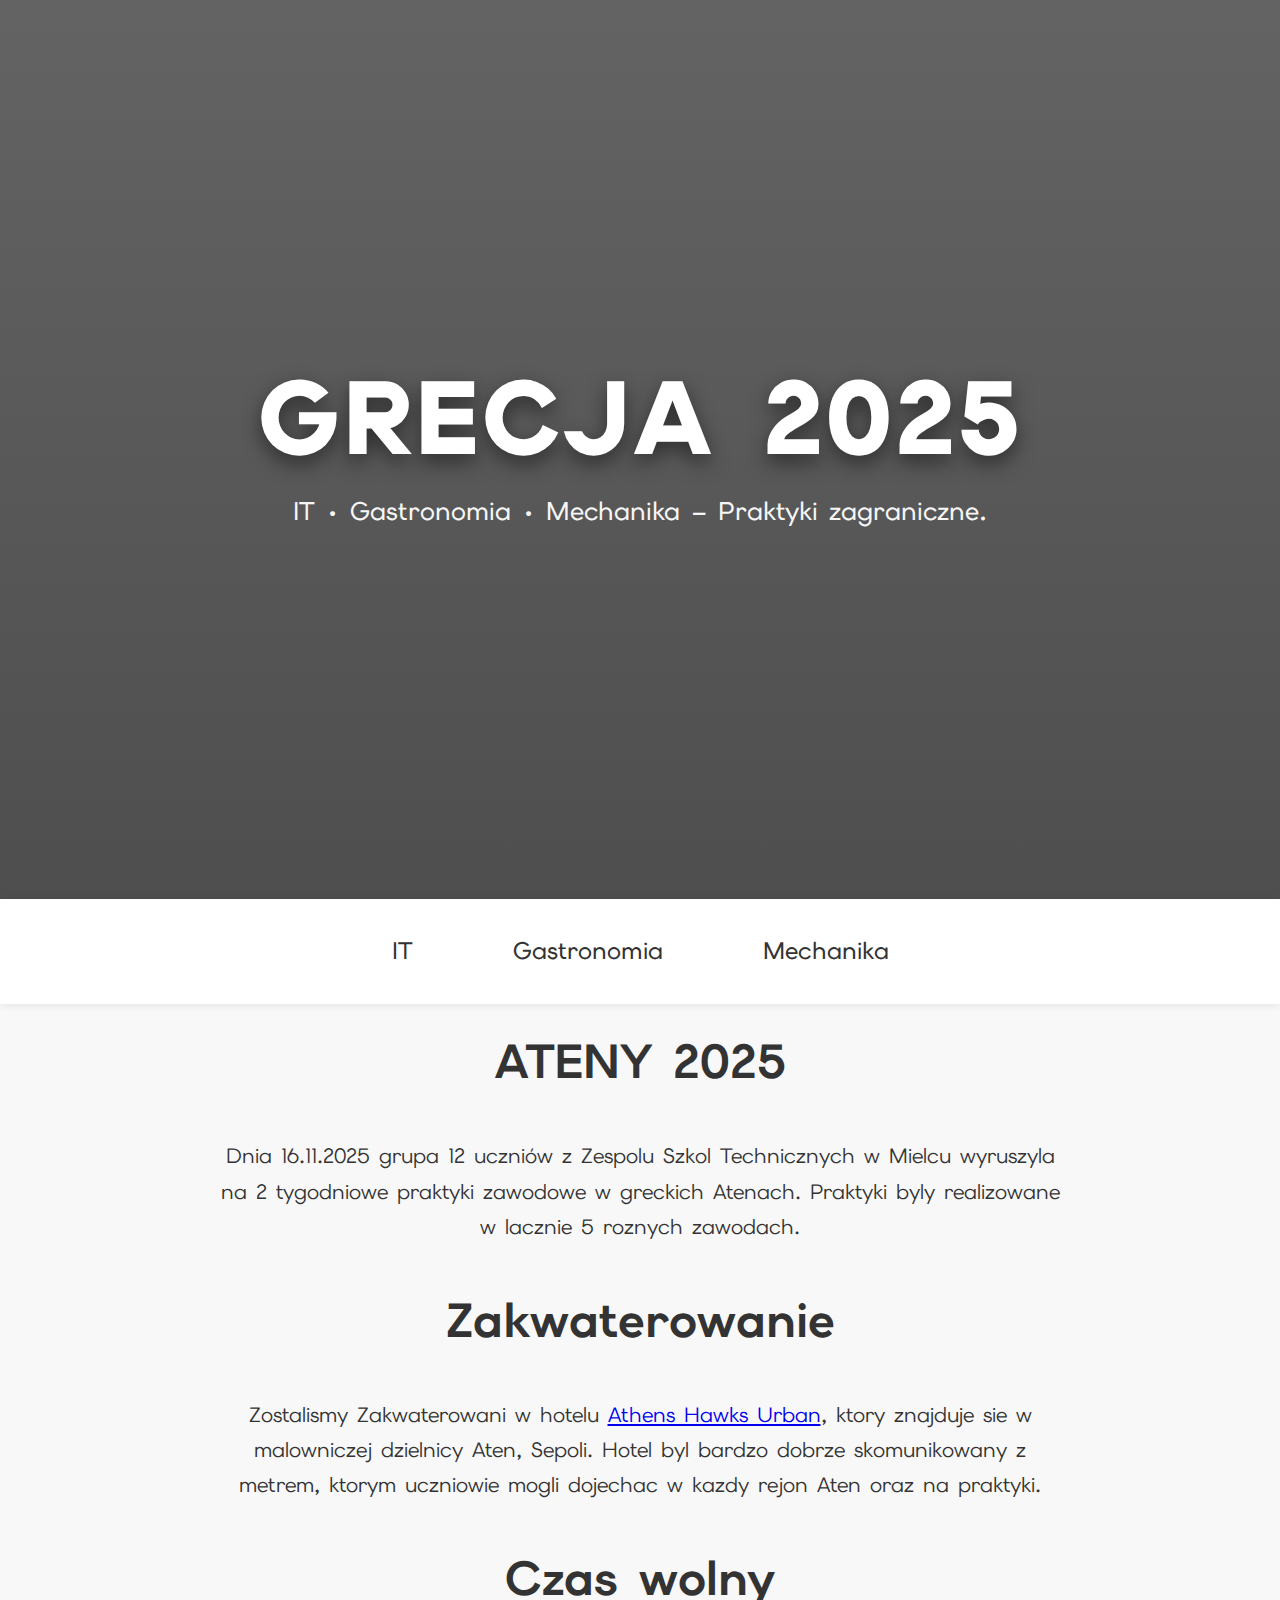
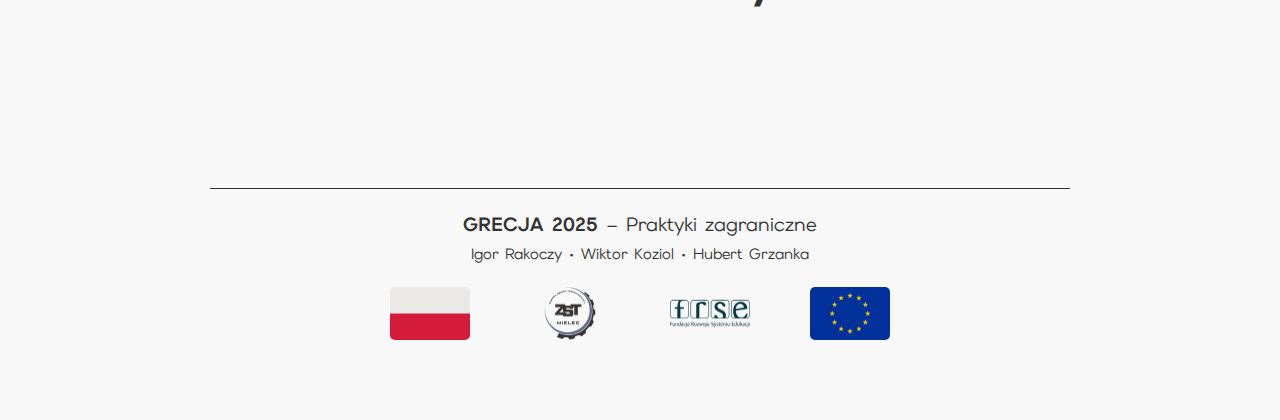
<file: index.html>
<!DOCTYPE html>
<html lang="pl">
<head>
    <meta charset="UTF-8">
    <meta name="viewport" content="width=device-width, initial-scale=1.0">
    <title>GRECJA 2025</title>
    <link rel="preconnect" href="https://fonts.googleapis.com">
    <link rel="preconnect" href="https://fonts.gstatic.com" crossorigin>
    <link rel="icon" href="img/grecja_flaga.png">
    <link rel="stylesheet" href="styles/indexStyle.css">
    <link href="https://fonts.googleapis.com/css2?family=Elms+Sans:ital,wght@0,100..900;1,100..900&display=swap" rel="stylesheet">
</head>
<body>
    <section class="parallax-hero">
        <div class="parallax-bg" id="parallaxBg"></div>
        <div class="hero-content" id="heroContent">
            <h1>GRECJA 2025</h1>
            <p>IT • Gastronomia • Mechanika – Praktyki zagraniczne.</p>
        </div>
    </section>
    <nav>
        <ul>
            <li><a href="pages/it.html">IT</a>
            </li>
            <li><a href="pages/gastro.html">Gastronomia</a>
            </li>
            <li><a href="pages/mechanic.html">Mechanika</a>
            </li>
        </ul>
    </nav>
    <div class="content">
        <p>
            <strong id="caption">ATENY 2025</strong>
        </p><br>
        <div>
            <p>
                Dnia 16.11.2025 grupa 12 uczniów z Zespolu Szkol Technicznych w Mielcu wyruszyla na 2 tygodniowe praktyki
                zawodowe w greckich Atenach. Praktyki byly realizowane w lacznie 5 roznych zawodach.
            </p><br>
        </div>
        <p>
            <strong id="caption">Zakwaterowanie</strong>
        </p><br>
        <div>
            <p>
                Zostalismy Zakwaterowani w hotelu <a href="https://www.athenshawksurban.com/">Athens Hawks Urban</a>, ktory
                znajduje sie w malowniczej dzielnicy Aten, Sepoli. Hotel byl bardzo dobrze skomunikowany z metrem,
                ktorym uczniowie mogli dojechac w kazdy rejon Aten oraz na praktyki.
            </p><br>
        </div>
        <p>
            <strong id="caption">Czas wolny</strong>
        </p><br>
        <div>
            <p>
                
            </p><br>
        </div>
    </div>
    <div class="footer">
        <div class="footerLine"></div>
        <p><strong>GRECJA 2025</strong> – Praktyki zagraniczne</p>
        <p class="authors">Igor Rakoczy • Wiktor Koziol • Hubert Grzanka</p>
        <div class="footerPhotosContainer">
            <img src="img/Flag_of_Poland_(normative).svg.png" alt="Polish flag" id="pol">
            <img src="img/logo_zst.png" alt="" id="zst">
            <img src="img/FRSEV2.png" alt="FRSE" id="frse">
            <img src="img/Flag_of_Europe.svg.png" alt="european flag" id="euro">
        </div>
    <script>
        const stickyHeader = document.getElementById('stickyHeader');
        const heroSection  = document.querySelector('.parallax-hero');
        const heroContent  = document.getElementById('heroContent');
        const parallaxBg   = document.getElementById('parallaxBg');
        const zst = document.getElementById("zst");
        const frse = document.getElementById("frse");
        const euro = document.getElementById("euro");
        const pol = document.getElementById("pol");

        
        zst.addEventListener("click", () => {
            window.open("https://zstmielec.pl/", '_blank');
        });

        euro.addEventListener("click", () => {
            window.open("https://european-union.europa.eu/index_en", '_blank');
        });
        pol.addEventListener("click", () => {
            window.open("https://www.gov.pl/", '_blank');
        });

        frse.addEventListener("click", () => {
            window.open("https://www.frse.org.pl/", '_blank');
        });

        function update() {
            const scroll = window.pageYOffset;
            const height = heroSection.offsetHeight;

            // Parallax
            parallaxBg.style.transform = `translateY(${scroll * 0.5}px)`;

            // Znikanie dużego tytułu
            const scale = Math.max(0.4, 1 - scroll / height);
            heroContent.style.transform = `scale(${scale})`;
            heroContent.style.opacity = 1 - scroll / height;
        }

        window.addEventListener('scroll', update);
        window.addEventListener('load', update);
        window.addEventListener('resize', update);
        setTimeout(update, 100); // na wszelki wypadek
    </script>
</body>
</html>
</file>
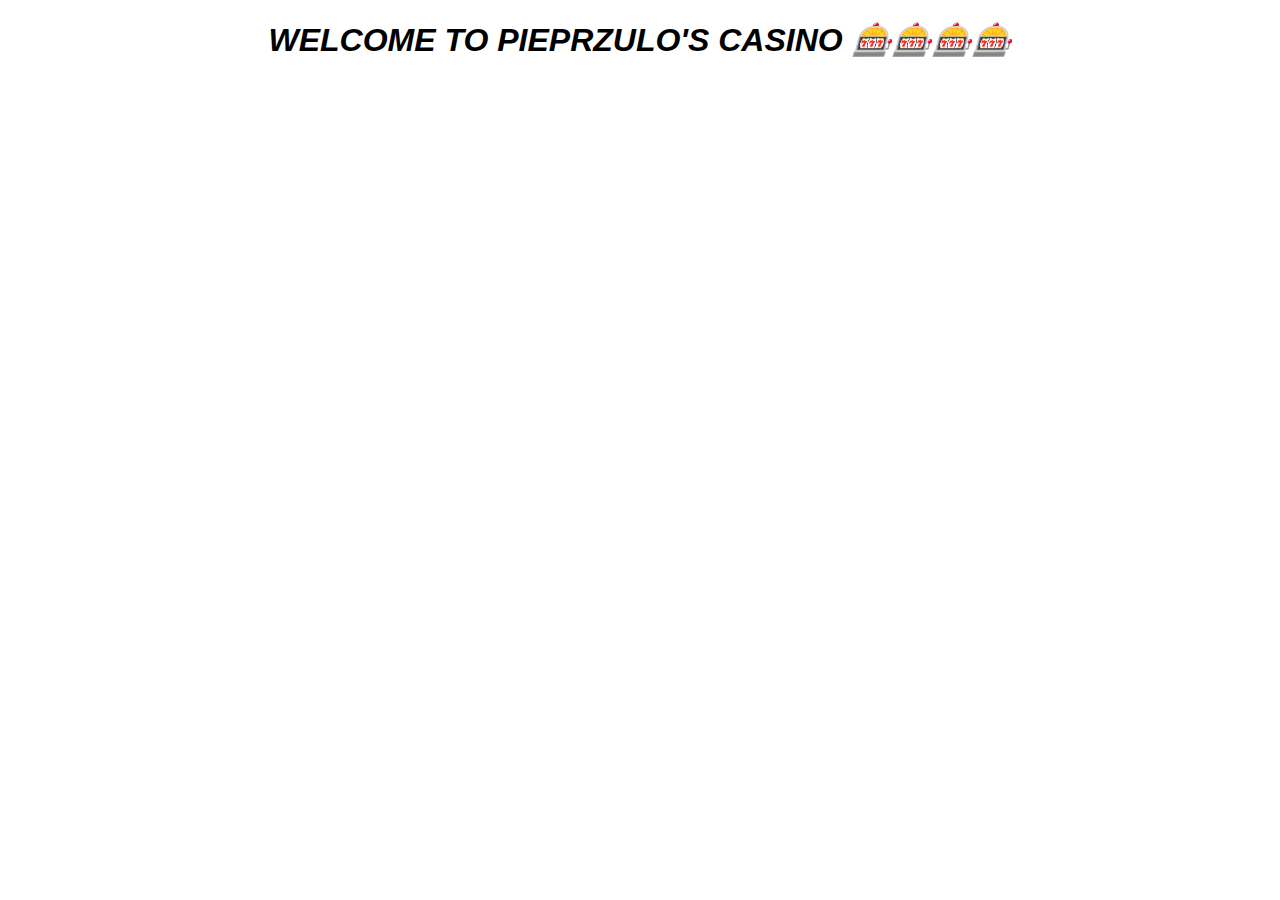
<file: img/kas.html>
<!DOCTYPE html>
<html lang="en">
<head>
    <meta charset="UTF-8">
    <meta name="viewport" content="width=device-width, initial-scale=1.0">
    <title>Dr Pepper Casino</title>
    <link rel="icon" href="https://hotemoji.com/images/dl/5/slot-machine-emoji-by-twitter.png">
    <style>
        h1 {
            text-align: center;
            font-family: 'Gill Sans', 'Gill Sans MT','Trebuchet MS', sans-serif;
            letter-spacing: 2%;

        }
    </style>
</head>
<body>
    <h1><i>WELCOME TO PIEPRZULO'S CASINO 🎰🎰🎰🎰</i></h1>
</body>
</html>
</file>
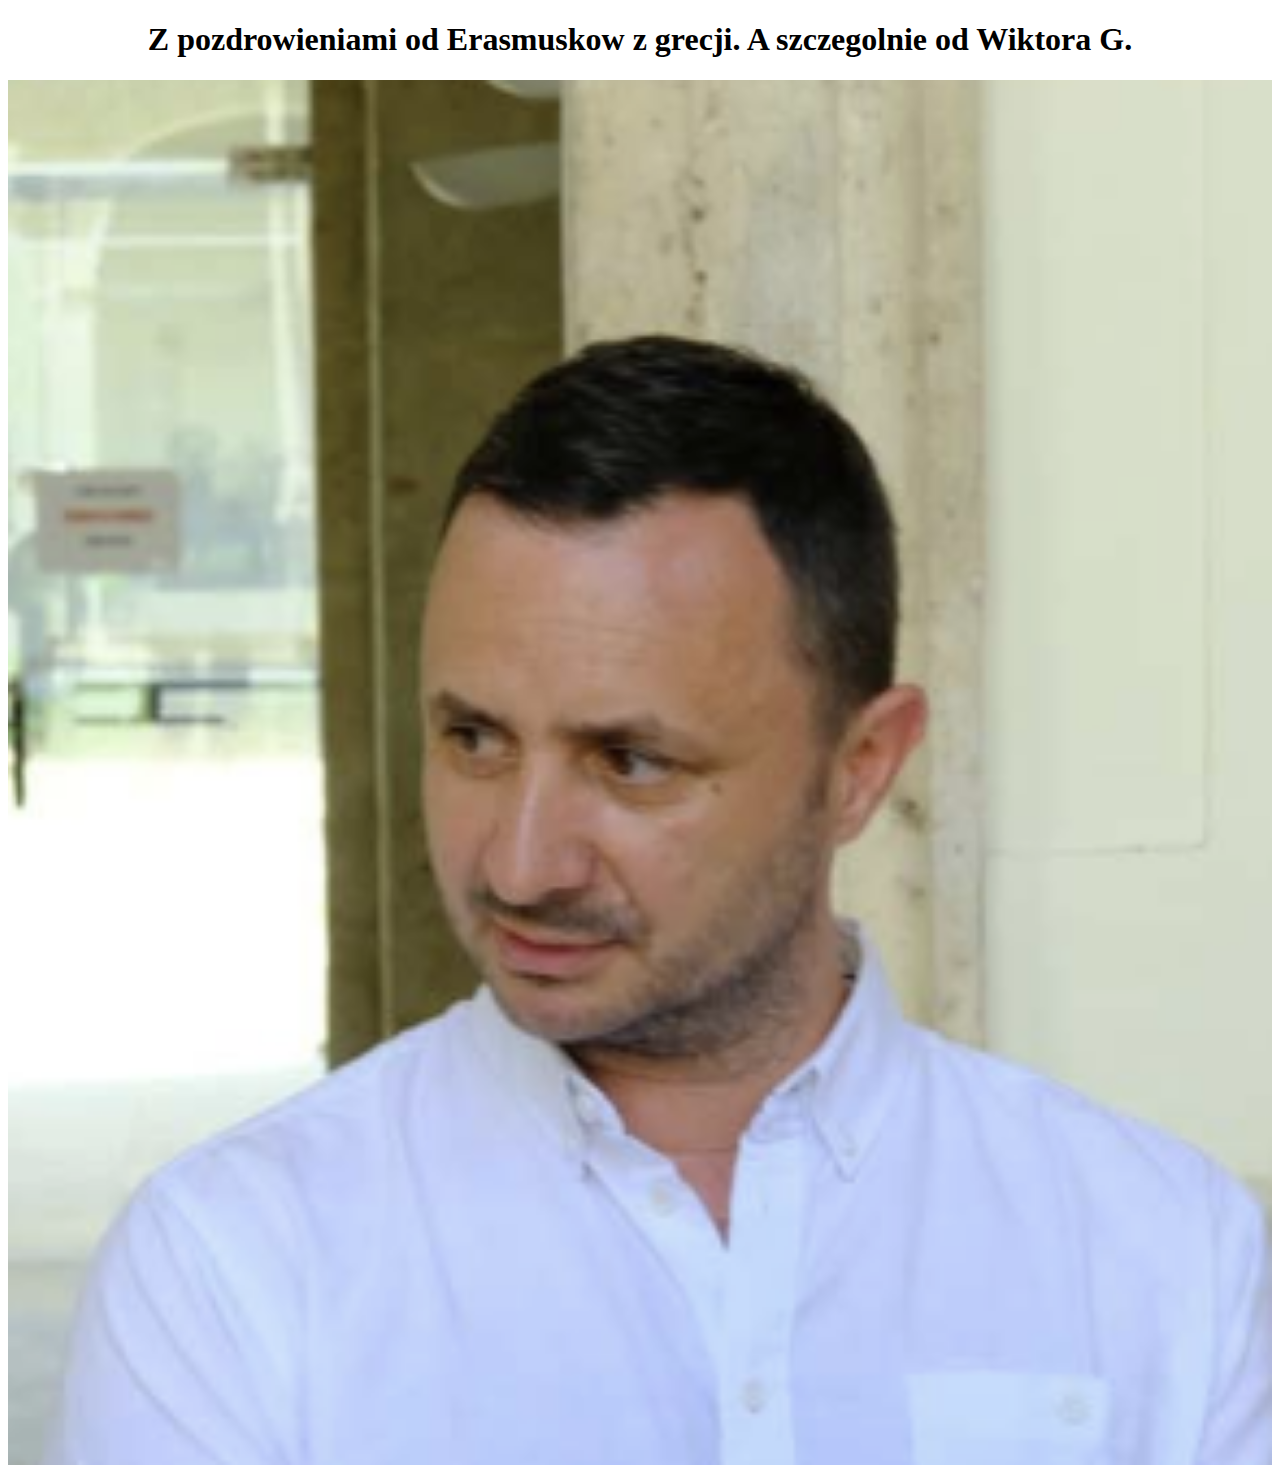
<file: img/pieprzulo.html>
<!DOCTYPE html>
<html lang="en">
<head>
    <meta charset="UTF-8">
    <meta name="viewport" content="width=device-width, initial-scale=1.0">
    <title>Document</title>
    <style>
        h1 {
            text-align: center;
        }
    </style>
</head>
<body>
    <h1>Z pozdrowieniami od Erasmuskow z grecji. A szczegolnie od Wiktora G.</h1>
    <img src="pieprzulo.png" alt="" width="100%" height="10%">
</body>
</html>
</file>
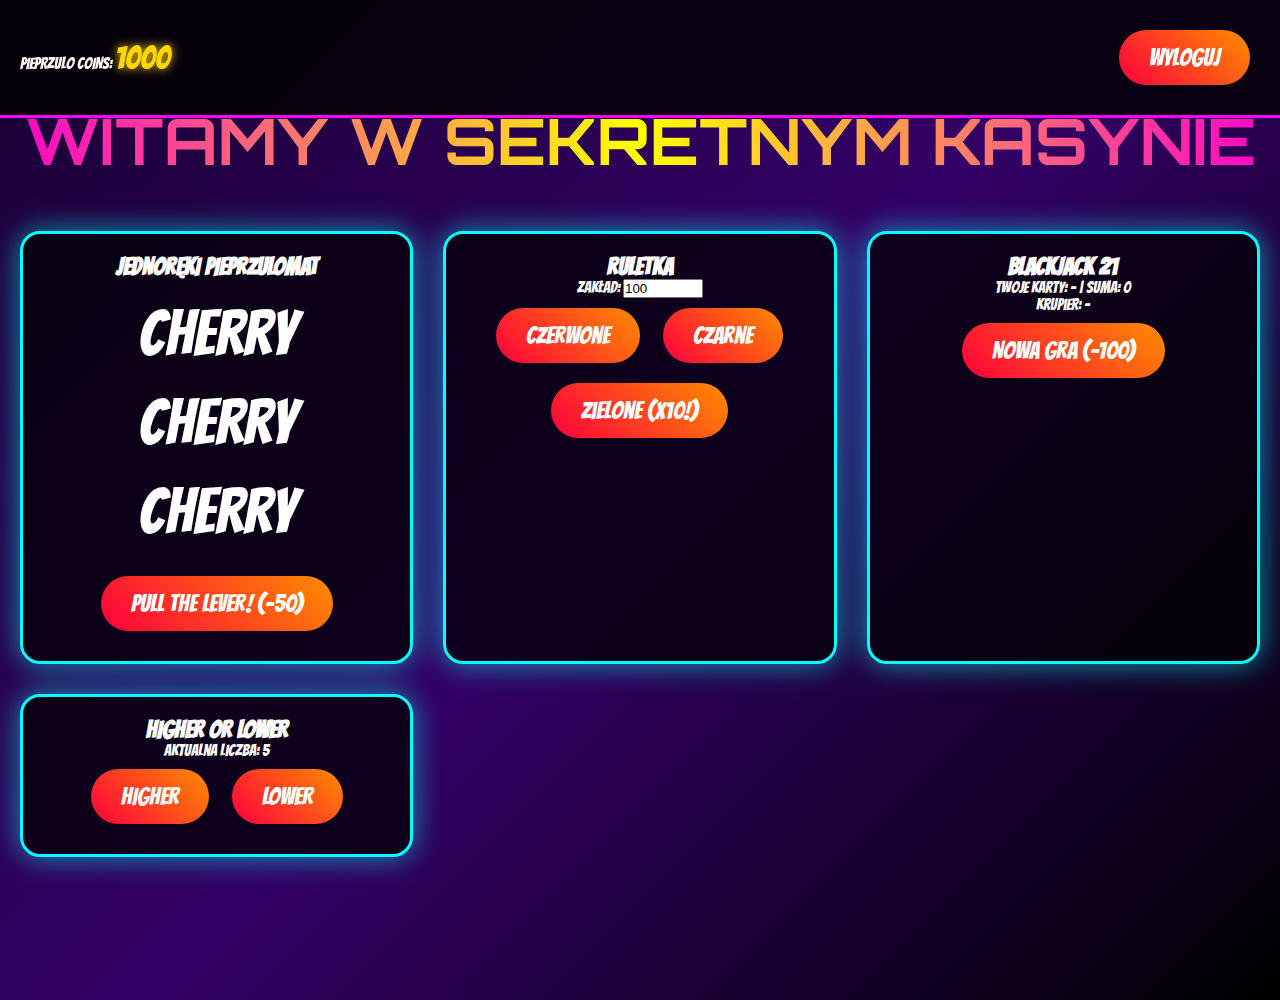
<file: img/truekas.html>
<!DOCTYPE html>
<html lang="pl">
<head>
    <meta charset="UTF-8">
    <meta name="viewport" content="width=device-width, initial-scale=1.0">
    <title>PIEPRZULO CASINO – TAJNE GRY</title>
    <link href="https://fonts.googleapis.com/css2?family=Bangers&family=Orbitron:wght@900&display=swap" rel="stylesheet">
    <style>
        * { margin:0; padding:0; box-sizing:border-box; }
        body {
            min-height: 100vh;
            background: linear-gradient(135deg, #1a0033, #330066, #000);
            color: #fff;
            font-family: 'Bangers', cursive;
            text-align: center;
            overflow-x: hidden;
        }
        header {
            padding: 20px;
            background: rgba(0,0,0,0.8);
            position: fixed;
            top: 0; left: 0; right: 0;
            z-index: 100;
            display: flex;
            justify-content: space-between;
            align-items: center;
            border-bottom: 3px solid #ff00ff;
        }
        #saldo {
            font-size: 2rem;
            color: #ffd700;
            text-shadow: 0 0 10px gold;
        }
        h1 {
            font-family: 'Orbitron', sans-serif;
            font-size: 4rem;
            background: linear-gradient(90deg, #ff00cc, #ffff00, #ff00cc);
            -webkit-background-clip: text;
            background-clip: text;
            -webkit-text-fill-color: transparent;
            margin: 100px 0 30px;
        }
        .games {
            display: grid;
            grid-template-columns: repeat(auto-fit, minmax(300px, 1fr));
            gap: 30px;
            padding: 20px;
            max-width: 1400px;
            margin: 0 auto;
        }
        .game-card {
            background: rgba(0,0,0,0.7);
            border-radius: 20px;
            padding: 20px;
            border: 3px solid #00ffff;
            box-shadow: 0 0 30px rgba(0,255,255,0.6);
            transition: all 0.4s;
        }
        .game-card:hover { transform: scale(1.05); box-shadow: 0 0 50px #ff00ff; }
        button {
            margin: 10px;
            padding: 15px 30px;
            font-family: 'Bangers', cursive;
            font-size: 1.5rem;
            background: linear-gradient(45deg, #ff003c, #ff8c00);
            color: white;
            border: none;
            border-radius: 50px;
            cursor: pointer;
        }
        .slot-reel { font-size: 4rem; margin: 20px; }
    </style>
</head>
<body>

<header>
    <div>PIEPRZULO COINS: <span id="saldo">1000</span> </div>
    <button onclick="location.href='index.html'">Wyloguj</button>
</header>

<h1>WITAMY W SEKRETNYM KASYNIE</h1>

<div class="games">

    <!-- 1. JEDNORĘKI BANDYTA -->
    <div class="game-card">
        <h2>JEDNORĘKI PIEPRZULOMAT</h2>
        <div class="slot-reel" id="reel1">Cherry</div>
        <div class="slot-reel" id="reel2">Cherry</div>
        <div class="slot-reel" id="reel3">Cherry</div>
        <button onclick="grajSlot()">PULL THE LEVER! (-50)</button>
    </div>

    <!-- 2. RULETKA -->
    <div class="game-card">
        <h2>RULETKA</h2>
        <p>Zakład: <input type="number" id="bet" value="100" min="10" style="width:80px;"></p>
        <button onclick="ruletka('red')">Czerwone</button>
        <button onclick="ruletka('black')">Czarne</button>
        <button onclick="ruletka('green')">Zielone (x10!)</button>
        <p id="wynikRuletka"></p>
    </div>

    <!-- 3. BLACKJACK -->
    <div class="game-card">
        <h2>BLACKJACK 21</h2>
        <p>Twoje karty: <span id="graczKarty">-</span> | Suma: <span id="graczSuma">0</span></p>
        <p>Krupier: <span id="krupierKarty">-</span></p>
        <button onclick="blackjackStart()">Nowa gra (-100)</button>
        <button onclick="hit()" id="hitBtn" style="display:none">Dobierz</button>
        <button onclick="stand()" id="standBtn" style="display:none">Pas</button>
        <p id="wynikBJ"></p>
    </div>

    <!-- 4. HIGHER OR LOWER -->
    <div class="game-card">
        <h2>HIGHER OR LOWER</h2>
        <p>Aktualna liczba: <span id="liczba">5</span></p>
        <button onclick="higherLower('higher')">HIGHER</button>
        <button onclick="higherLower('lower')">LOWER</button>
        <p id="wynikHL"></p>
    </div>

</div>

<script>
    let saldo = parseInt(localStorage.getItem("pieprzuloSaldo")) || 1000;
    document.getElementById("saldo").textContent = saldo;

    function aktualizujSaldo() {
        document.getElementById("saldo").textContent = saldo;
        localStorage.setItem("pieprzuloSaldo", saldo);
        if(saldo <= 0) alert("BANKRUT! Wracaj jak będziesz miał kasę, biedaku!");
    }

    // === 1. SLOT MACHINE ===
    const symbole = ["Cherry", "Lemon", "Seven", "Diamond", "Bell", "Bar", "Watermelon", "Seven"];
    function grajSlot() {
        if(saldo < 50) return alert("Za mało coinów!");
        saldo -= 50;
        const r1 = document.getElementById("reel1");
        const r2 = document.getElementById("reel2");
        const r3 = document.getElementById("reel3");

        let spins = 0;
        const interval = setInterval(() => {
            r1.textContent = symbole[Math.floor(Math.random()*symbole.length)];
            r2.textContent = symbole[Math.floor(Math.random()*symbole.length)];
            r3.textContent = symbole[Math.floor(Math.random()*symbole.length)];
            spins++;
            if(spins > 20) {
                clearInterval(interval);
                const w1 = r1.textContent;
                const w2 = r2.textContent;
                const w3 = r3.textContent;
                if(w1 === w2 && w2 === w3) {
                    const wygrana = w1 === "Seven" ? 1000 : 300;
                    saldo += wygrana;
                    alert(`JACKPOT!!! +${wygrana} PieprzuloCoinów!`);
                }
                aktualizujSaldo();
            }
        }, 100);
    }

    // === 2. RULETKA ===
    function ruletka(kolor) {
        const bet = parseInt(document.getElementById("bet").value);
        if(saldo < bet) return alert("Nie masz tyle!");
        saldo -= bet;
        const wynik = Math.random();
        let wylosowany;
        if(wynik < 0.486) wylosowany = "red";
        else if(wynik < 0.973) wylosowany = "black";
        else wylosowany = "green";

        document.getElementById("wynikRuletka").textContent = `Wypadło: ${wylosowany.toUpperCase()}!`;
        if(wylosowany === kolor) {
            const mnoznik = kolor === "green" ? 10 : 2;
            saldo += bet * mnoznik;
            alert(`WYGRANA! +${bet*mnoznik}`);
        }
        aktualizujSaldo();
    }

    // === 3. BLACKJACK (uproszczony) ===
    let talia = [];
    let gracz = [], krupier = [];
    function blackjackStart() {
        if(saldo < 100) return alert("Za mało!");
        saldo -= 100;
        talia = ["2","3","4","5","6","7","8","9","10","J","Q","K","A"];
        gracz = [losujKarte(), losujKarte()];
        krupier = [losujKarte(), "??"];

        document.getElementById("graczKarty").textContent = gracz.join(" ");
        document.getElementById("graczSuma").textContent = sumaKart(gracz);
        document.getElementById("krupierKarty").textContent = krupier.join(" ");
        document.getElementById("hitBtn").style.display = "inline";
        document.getElementById("standBtn").style.display = "inline";
        document.getElementById("wynikBJ").textContent = "";
        aktualizujSaldo();
    }
    function losujKarte() { return talia[Math.floor(Math.random()*talia.length)]; }
    function wartoscKarty(k) { return k==="A"?11:(isNaN(k)?10:parseInt(k)); }
    function sumaKart(reka) {
        let suma = 0; let asy = 0;
        reka.forEach(k => { if(k==="A") asy++; else suma += wartoscKarty(k); });
        for(let i=0; i<asy; i++) { suma += suma+11>21 ? 1 : 11; }
        return suma;
    }
    function hit() {
        gracz.push(losujKarte());
        document.getElementById("graczKarty").textContent = gracz.join(" ");
        document.getElementById("graczSuma").textContent = sumaKart(gracz);
        if(sumaKart(gracz) > 21) koniecBJ("Przegrałeś – za dużo!");
    }
    function stand() {
        krupier[1] = losujKarte();
        while(sumaKart(krupier) < 17) krupier.push(losujKarte());
        document.getElementById("krupierKarty").textContent = krupier.join(" ");
        const sumaG = sumaKart(gracz);
        const sumaK = sumaKart(krupier);
        if(sumaK > 21 || sumaG > sumaK) koniecBJ("Wygrałeś +200!");
        else if(sumaG === sumaK) koniecBJ("Remis – zwrot");
        else koniecBJ("Przegrałeś!");
    }
    function koniecBJ(tekst) {
        document.getElementById("wynikBJ").textContent = tekst;
        if(tekst.includes("Wygrałeś")) saldo += 200;
        document.getElementById("hitBtn").style.display = "none";
        document.getElementById("standBtn").style.display = "none";
        aktualizujSaldo();
    }

    // === 4. HIGHER OR LOWER ===
    let aktualna = 5;
    document.getElementById("liczba").textContent = aktualna;
    function higherLower(typ) {
        if(saldo < 50) return;
        saldo -= 50;
        const nowa = Math.floor(Math.random()*10) + 1;
        const wygrana = (typ === "higher" && nowa > aktualna) || (typ === "lower" && nowa < aktualna);
        document.getElementById("wynikHL").textContent = `Wypadło ${nowa}! ${wygrana?"WYGRANA +150":"Przegrana"}`;
        if(wygrana) saldo += 150;
        aktualna = nowa;
        document.getElementById("liczba").textContent = aktualna;
        aktualizujSaldo();
    }
</script>

</body>
</html>
</file>
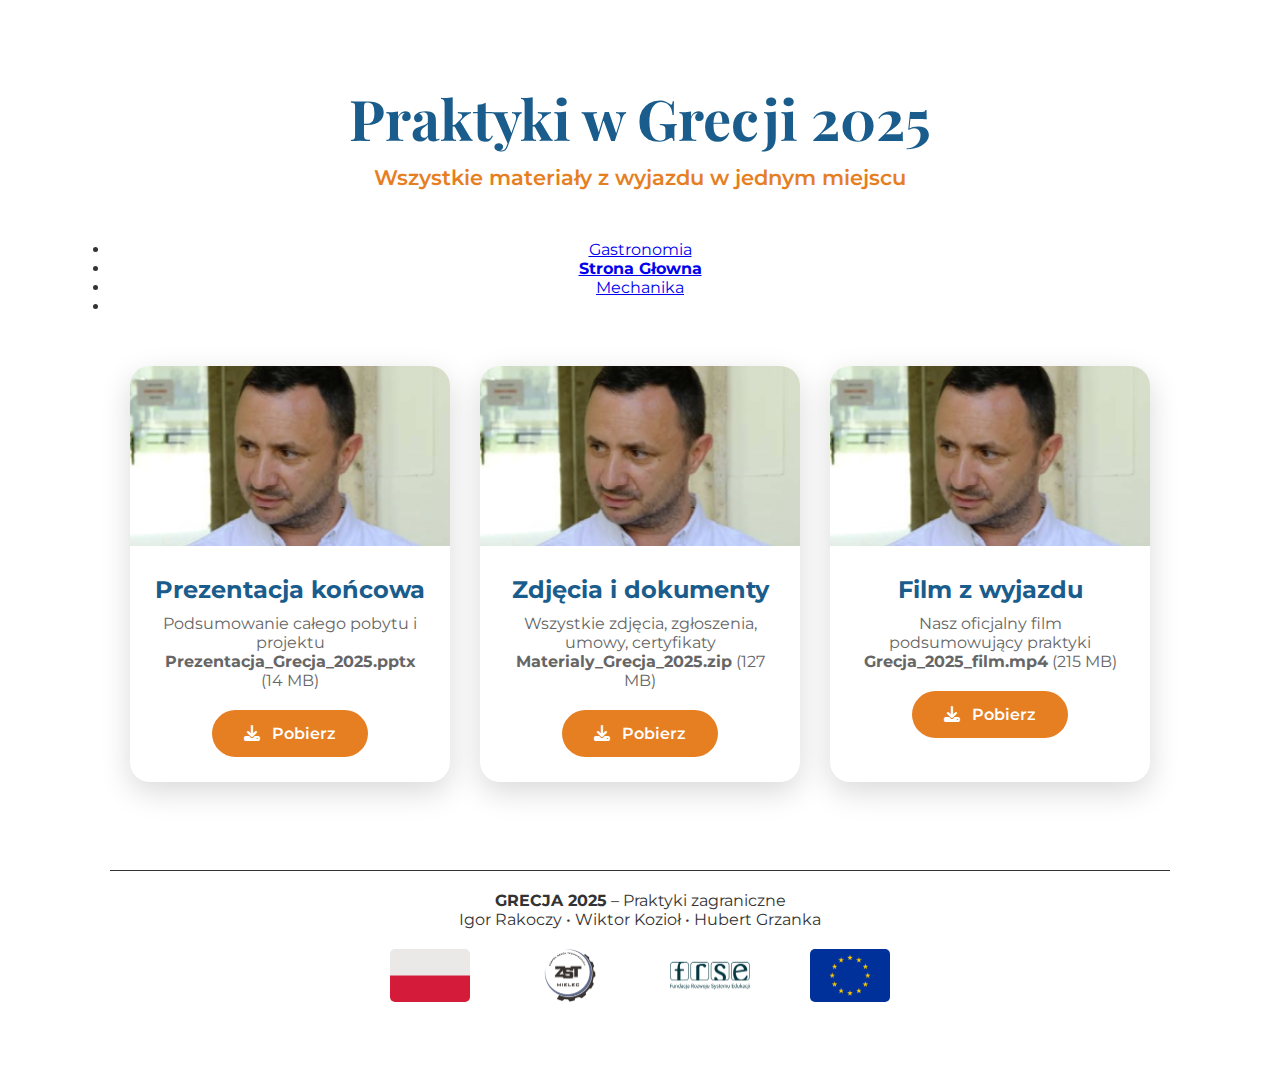
<file: pages/pobierz.html>
<!DOCTYPE html>
<html lang="pl">
<head>
    <meta charset="UTF-8">
    <meta name="viewport" content="width=device-width, initial-scale=1.0">
    <title>Materiały z praktyk w Grecji</title>
    <link href="https://fonts.googleapis.com/css2?family=Montserrat:wght@400;600&family=Playfair+Display:wght@700&display=swap" rel="stylesheet">
    <link rel="stylesheet" href="https://cdnjs.cloudflare.com/ajax/libs/font-awesome/6.5.0/css/all.min.css">
    <link rel="stylesheet" href="../styles/pagesStyles/pobierzStyle.css">
</head>
<body>

<div class="container">
    <header>
        <h1>Praktyki w Grecji 2025</h1>
        <p class="subtitle">Wszystkie materiały z wyjazdu w jednym miejscu</p>
    </header>

    <nav>
        <ul>
            <li><a href="../pages/gastro.html">Gastronomia</a>
            </li>
            <li><a href="../index.html">
                <strong>Strona Głowna</strong></a>
            </li>
            <li><a href="../pages/mechanic.html">Mechanika</a>
            </li>
            <li><a href=""></a></li>
        </ul>
    </nav> 

    <div class="downloads">
        
        <div class="card">
            <img src="../img/pieprzulo.png" alt="Prezentacja">
            <div class="card-content">
                <h3>Prezentacja końcowa</h3>
                <p>Podsumowanie całego pobytu i projektu<br><strong>Prezentacja_Grecja_2025.pptx</strong> (14 MB)</p>
                <a href="pliki/Prezentacja_Grecja_2025.pptx" class="btn" download>
                    <i class="fas fa-download"></i> Pobierz
                </a>
            </div>
        </div>

        
        <div class="card">
            <img src="../img/pieprzulo.png" alt="Zdjęcia">
            <div class="card-content">
                <h3>Zdjęcia i dokumenty</h3>
                <p>Wszystkie zdjęcia, zgłoszenia, umowy, certyfikaty<br><strong>Materialy_Grecja_2025.zip</strong> (127 MB)</p>
                <a href="pliki/Materialy_Grecja_2025.zip" class="btn" download>
                    <i class="fas fa-download"></i> Pobierz
                </a>
            </div>
        </div>

        
        <div class="card">
            <img src="../img/pieprzulo.png" alt="Film">
            <div class="card-content">
                <h3>Film z wyjazdu</h3>
                <p>Nasz oficjalny film podsumowujący praktyki<br><strong>Grecja_2025_film.mp4</strong> (215 MB)</p>
                <a href="pliki/Grecja_2025_film.mp4" class="btn" download>
                    <i class="fas fa-download"></i> Pobierz
                </a>
            </div>
        </div>
    </div>

  
    <br><br>
    <div class="footer">
        <div class="footerLine"></div>
        <p><strong>GRECJA 2025</strong> – Praktyki zagraniczne</p>
        <p class="authors">Igor Rakoczy • Wiktor Kozioł • Hubert Grzanka</p>
        <div class="footerPhotosContainer">
            <img src="../img/Flag_of_Poland_(normative).svg.png" alt="Polish flag" id="pol">
            <img src="../img/logo_zst.png" alt="" id="zst">
            <img src="../img/FRSEV2.png" alt="FRSE" id="frse">
            <img src="../img/Flag_of_Europe.svg.png" alt="european flag" id="euro">
        </div>
</div>
    <script>
        const zst = document.getElementById("zst");
        const frse = document.getElementById("frse");
        const euro = document.getElementById("euro");
        const pol = document.getElementById("pol");

        zst.addEventListener("click", () => {
            window.open("https://zstmielec.pl/", '_blank');
        });

        euro.addEventListener("click", () => {
            window.open("https://european-union.europa.eu/index_en", '_blank');
        });
        pol.addEventListener("click", () => {
            window.open("https://www.gov.pl/", '_blank');
        });

        frse.addEventListener("click", () => {
            window.open("https://www.frse.org.pl/", '_blank');
        });
    </script>
</body>
</html>
</file>
<file: styles/indexStyle.css>
* {
    margin: 0;
    padding: 0;
    box-sizing: border-box;
}

body {
    font-family: "Elms Sans", sans-serif;
    background: #f8f8f8;
    color: #333;
    line-height: 1.7;
    overflow-x: hidden;
}

/* === PARALLAX HERO === */
.parallax-hero {
    position: relative;
    height: 100vh;
    overflow: hidden;
    display: flex;
    align-items: center;
    justify-content: center;
    text-align: center;
    color: white;
    margin-bottom: -1px;
}

.parallax-bg {
    position: absolute;
    top: 0; 
    left: 0;
    width: 100%;
    height: 120%;
    background: linear-gradient(rgba(0,0,0,0.6), rgba(0,0,0,0.7)),
                url('https://images.unsplash.com/photo-1501436513145-521d04f67021?ixlib=rb-4.0.3&auto=format&fit=crop&w=1950&q=80') center/cover no-repeat;
    background-attachment: fixed;
    z-index: 1;
}

.hero-content {
    position: relative;
    z-index: 2;
    padding: 0 20px;
    width: 100%;
    transition: all 0.4s ease;
}

.hero-content h1 {
    font-size: 6.5rem;
    font-weight: 900;
    letter-spacing: 3px;
    text-shadow: 0 8px 20px rgba(0,0,0,0.5);
    line-height: 1;
}

.hero-content p {
    font-size: 1.6rem;
    margin-top: 20px;
    opacity: 0.95;
    font-weight: 500;
}

/* === NAWIGACJA === */
nav {
    background: white;
    padding: 20px 0;
    text-align: center;
    box-shadow: 0 2px 8px rgba(0,0,0,0.08);
    position: relative;
    z-index: 900;
    margin-top: -1px;
}

nav ul {
    list-style: none;
    display: flex;
    justify-content: center;
    align-items: center;
    gap: 60px;
    flex-wrap: wrap;
    padding: 0 20px;
    margin: 0 auto;
    max-width: 1400px;
    font-size: 1.5rem;
}   

nav ul li {
    margin: 0;
    padding: 0;
}

nav ul li a {
    text-decoration: none;
    color: #333;
    padding: 12px 20px;
    display: block;
    font-weight: 500;
    transition: all 0.3s ease;
    border-radius: 6px;
}

nav ul li a:hover {
    color: #007bff;
    background: rgba(0,123,255,0.1);
    font-weight: 600;
}

nav ul ul {
    display: none;
    position: absolute;
    top: 100%;
    left: 50%;
    transform: translateX(-50%);
    background: white;
    min-width: 160px;
    box-shadow: 0 10px 25px rgba(0,0,0,0.15);
    border-radius: 8px;
    overflow: hidden;
    opacity: 0;
    visibility: hidden;
    transition: all 0.3s ease;
}

nav ul li:hover > ul {
    display: flex;
    flex-direction: column;
    opacity: 1;
    visibility: visible;
}

nav ul ul li a {
    padding: 10px;
    font-size: 1.1rem;
    text-align: center;
}

nav ul ul li a:hover {
    background: #007bff;
    color: white;
}

.footer {
    padding: 80px 20px;
    max-width: 900px;
    margin: 0 auto;
    text-align: center;
    font-size: 1.2rem;
}

.content{
    text-align: center;
    padding: 1.1rem;
    font-size: 1.3rem;
    width: 70%;
    margin: 0 auto;
}

#caption{
    font-size: 3rem;
}

@media (max-width: 768px) {
    .hero-content h1 { font-size: 4rem; }
    .hero-content p { font-size: 1.3rem; }
    nav ul { flex-direction: column; gap: 12px; }
}

@media (max-width: 480px) {
    .hero-content h1 { font-size: 3rem; }
}

@media (max-width: 768px) {
    nav ul {
        gap: 20px;
        flex-direction: column;
    }
    
    nav ul li a {
        width: 100%;
        max-width: 300px;
    }
}

@media (min-width: 769px) {
    nav ul {
        flex-direction: row !important;
    }
}

@media  (max-width: 500px){
    .footerPhotosContainer{
        flex-direction: column;
        align-items: center;
    }
    .footerPhotosContainer img{
        margin: 0 auto;
    }
}
.authors{
    font-size: 15px;
}
.footerPhotosContainer{
    margin-top: 20px;
    display: flex;
    justify-content: center;
}
.footerPhotosContainer img{
    height: auto;
    width: 80px;
    margin: 0 30px;
    border-radius: 5px;
    transition-duration: 300ms;
    transition-timing-function: ease-in-out;
    cursor: pointer;
}
.footerPhotosContainer img:hover{
    box-shadow: 0px 0px 15px #333;
}
.footerLine{
    height: 1px;
    border-radius: 0.2px;
    width: 100%;
    margin: 0 auto 20px auto;
    background-color: #333;
}

/* === MNIEJSZY SLIDER Z AUTOPLAY === */
.slider-container {
    position: relative;
    max-width: 800px;        /* ← mniejszy */
    margin: 50px auto;
    overflow: hidden;
    border-radius: 12px;
    box-shadow: 0 8px 25px rgba(0,0,0,0.15);
}

.slider {
    display: flex;
    transition: transform 0.6s ease-in-out;
}

.slider img {
    width: 100%;
    height: auto;
    min-height: 380px;
    object-fit: cover;
    flex-shrink: 0;
    user-select: none;
}

/* Strzałki – mniejsze i bardziej subtelne */
.prev, .next {
    position: absolute;
    top: 50%;
    transform: translateY(-50%);
    background: rgba(0,0,0,0.45);
    color: white;
    border: none;
    width: 44px;
    height: 44px;
    font-size: 1.8rem;
    cursor: pointer;
    border-radius: 50%;
    z-index: 10;
    transition: all 0.3s;
}

.prev:hover, .next:hover {
    background: rgba(0,0,0,0.8);
    transform: translateY(-50%) scale(1.1);
}

.prev { left: 12px; }
.next { right: 12px; }

/* Kropki */
.dots {
    text-align: center;
    padding: 12px 0 5px;
}

.dots span {
    display: inline-block;
    width: 10px;
    height: 10px;
    margin: 0 5px;
    background: #ccc;
    border-radius: 50%;
    cursor: pointer;
    transition: all 0.3s;
}

.dots span.active {
    background: #007bff;
    transform: scale(1.2);
}
</file>
<file: styles/pagesStyles/pobierzStyle.css>
* { margin: 0; padding: 0; box-sizing: border-box; }
        body {
            font-family: 'Montserrat', sans-serif;
            background: url('https://images.unsplash.com/photo-1506920788952-d35b7ea1b04a?ixlib=rb-4.0.3&auto=format&fit=crop&q=80') center/cover no-repeat fixed;
            min-height: 100vh;
            color: #333;
            position: relative;
        }
        body::before {
            content: '';
            position: absolute;
            top: 0; left: 0; right: 0; bottom: 0;
            background: rgba(255, 255, 255, 0.88);
            z-index: 1;
        }
        .container {
            position: relative;
            z-index: 2;
            max-width: 1100px;
            margin: 40px auto;
            padding: 40px 20px;
            text-align: center;
        }
        header {
            margin-bottom: 50px;
        }
        h1 {
            font-family: 'Playfair Display', serif;
            font-size: 3.5rem;
            color: #1a5d8c;
            margin-bottom: 10px;
        }
        .subtitle {
            font-size: 1.3rem;
            color: #e67e22;
            font-weight: 600;
        }
        .wave {
            height: 80px;
            background: url('data:image/svg+xml;utf8,<svg viewBox="0 0 1440 320" xmlns="http://www.w3.org/2000/svg"><path fill="%231a5d8c" fill-opacity="0.1" d="M0,96L48,112C96,128,192,160,288,160C384,160,480,128,576,112C672,96,768,96,864,112C960,128,1056,160,1152,165.3C1248,171,1344,149,1392,138.7L1440,128L1440,320L1392,320C1344,320,1248,320,1152,320C1056,320,960,320,864,320C768,320,672,320,576,320C480,320,384,320,288,320C192,320,96,320,48,320L0,320Z"></path></svg>') bottom repeat-x;
        }
        .downloads {
            display: grid;
            grid-template-columns: repeat(auto-fit, minmax(280px, 1fr));
            gap: 30px;
            margin: 50px 20px;
        }
        .card {
            background: white;
            border-radius: 20px;
            overflow: hidden;
            box-shadow: 0 10px 30px rgba(0,0,0,0.15);
            transition: all 0.4s;
        }
        .card:hover {
            transform: translateY(-15px);
            box-shadow: 0 20px 40px rgba(0,0,0,0.2);
        }
        .card img {
            width: 100%;
            height: 180px;
            object-fit: cover;
        }
        .card-content {
            padding: 25px;
        }
        .card h3 {
            font-size: 1.5rem;
            color: #1a5d8c;
            margin-bottom: 10px;
        }
        .card p {
            color: #666;
            margin-bottom: 20px;
        }
        .btn {
            display: inline-block;
            background: #e67e22;
            color: white;
            padding: 14px 32px;
            border-radius: 50px;
            text-decoration: none;
            font-weight: 600;
            transition: all 0.3s;
        }
        .btn:hover {
            background: #d35400;
            transform: scale(1.05);
        }
        .btn i {
            margin-right: 8px;
        }
        footer {
            margin-top: 80px;
            color: #555;
            font-size: 0.9rem;
        }
        .olive {
            color: #27ae60;
            font-weight: bold;
        }
        .footerPhotosContainer{
            margin-top: 20px;
            display: flex;
            justify-content: center;
        }
        .footerPhotosContainer img{
            height: auto;
            width: 80px;
            margin: 0 30px;
            border-radius: 5px;
            transition-duration: 300ms;
            transition-timing-function: ease-in-out;
            cursor: pointer;
        }
        .footerPhotosContainer img:hover{
            box-shadow: 0px 0px 15px #333;
        }
        .footerLine{
            height: 1px;
            border-radius: 0.2px;
            width: 100%;
            margin: 0 auto 20px auto;
            background-color: #333;
        }
</file>
